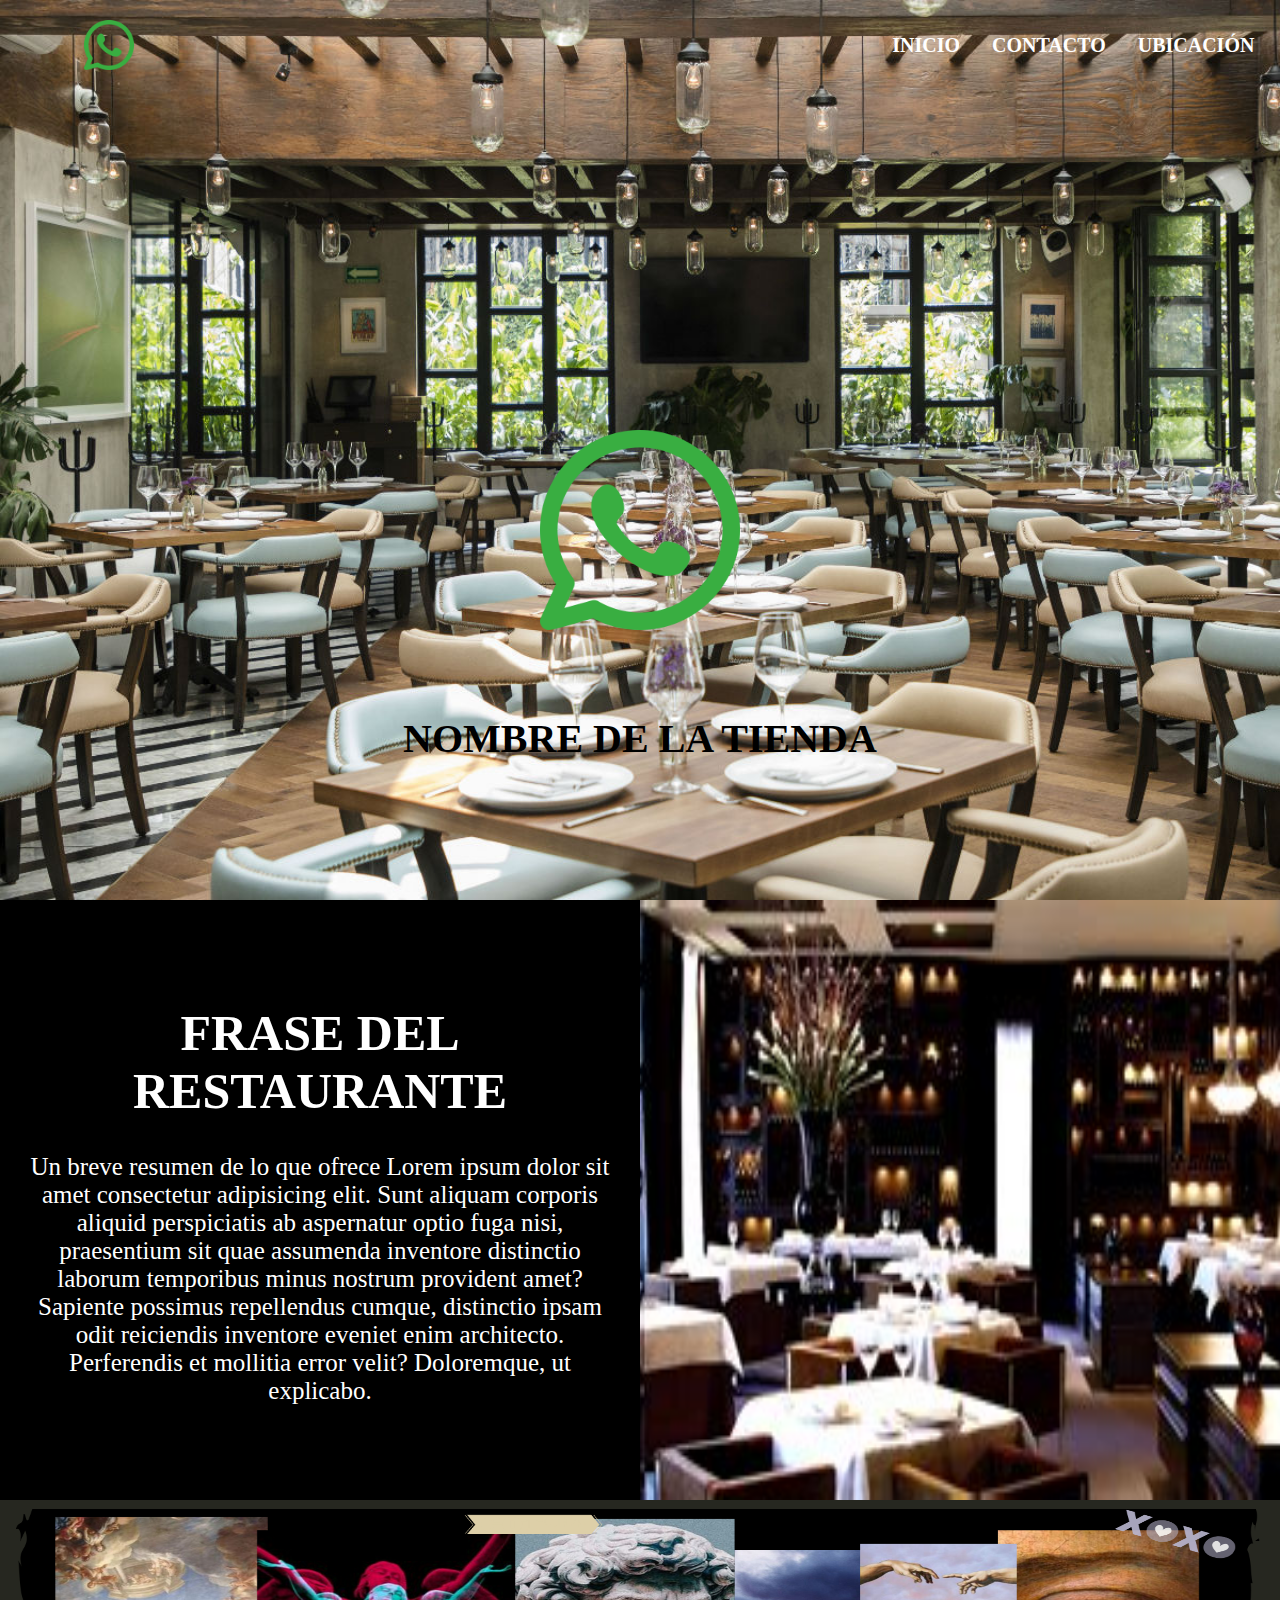
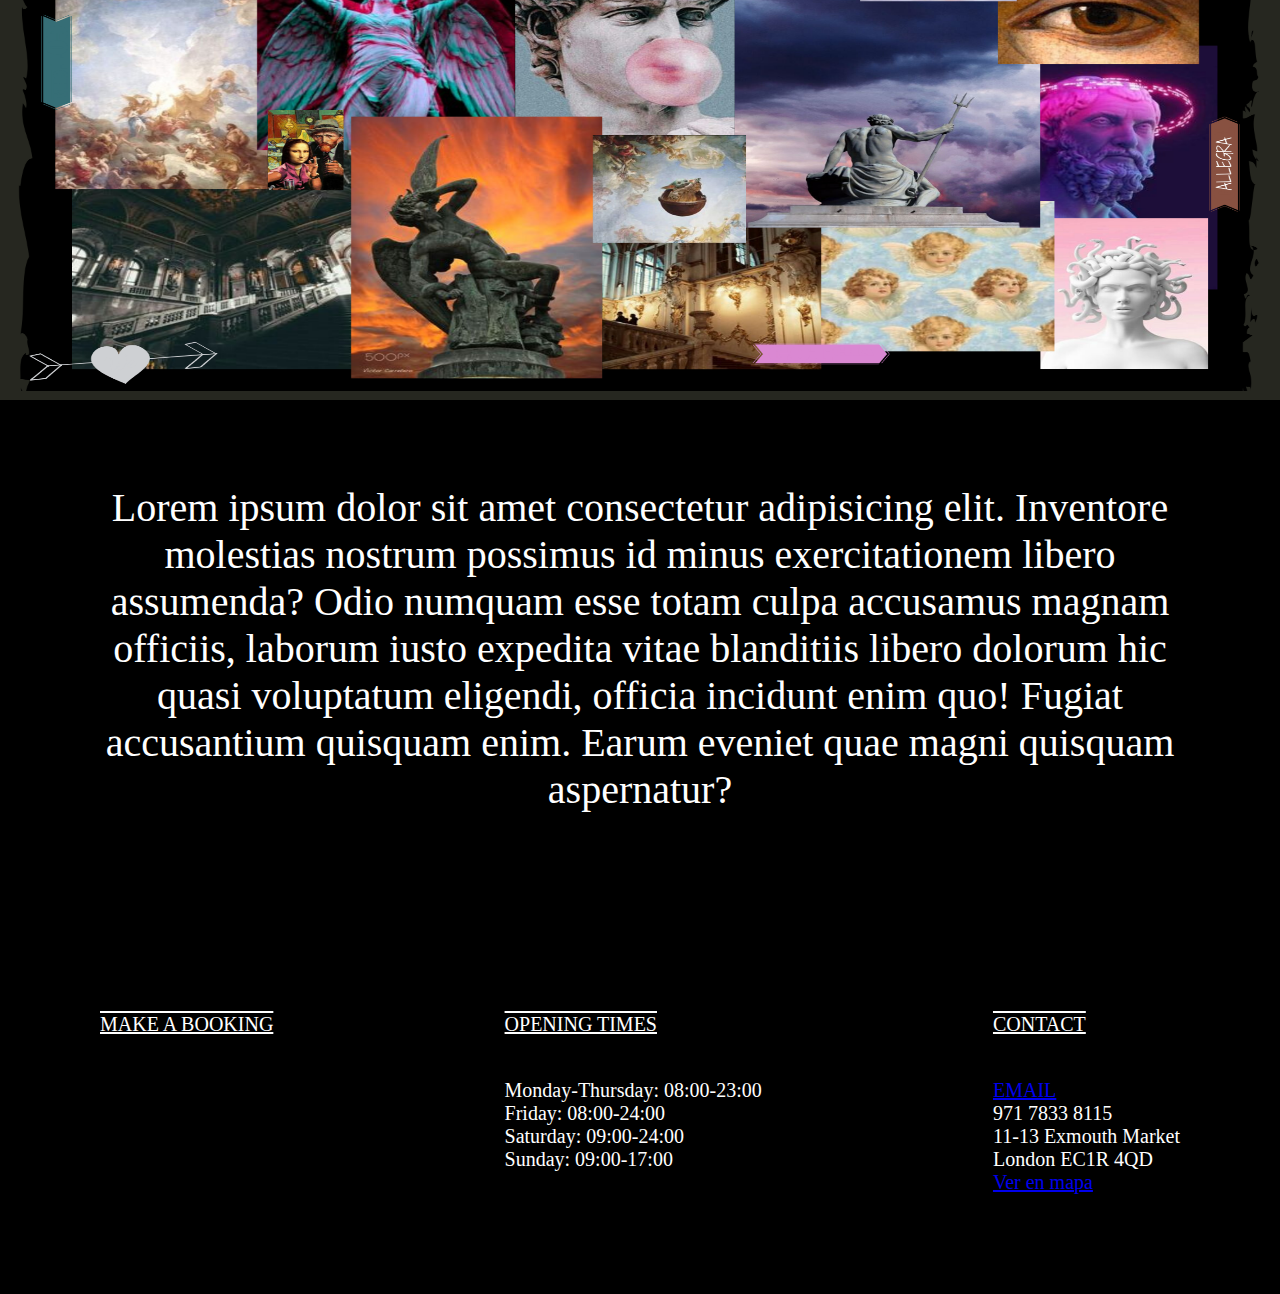
<file: Restaurante 1/index.html>
<!DOCTYPE html>
<html lang="en">
<head>
    <meta charset="UTF-8">
    <meta http-equiv="X-UA-Compatible" content="IE=edge">
    <meta name="viewport" content="width=device-width, initial-scale=1.0">
    <title>Restaurante 1</title>
    <link rel="stylesheet" href="./css/styles.css">
</head>
<body>
    <header class="cabeza">

        <section class="inicio">

            <img src="./images/whatsapp.png" class="logo_inicio">

            <div class="enlaces_inicio">
                <a href="#">INICIO</a>
                <a href="#">CONTACTO</a>
                <a href="#">UBICACIÓN</a>
            </div>

        </section>

        <section class="centro">
            <img src="./images/whatsapp.png" class="logo_header">

            <p class="nombre_centro">
                NOMBRE DE LA TIENDA
            </p>
        </section>
    </header>

    <main class="cuerpo">
        
        <div class="texto_cuerpo">
            <h1>FRASE DEL RESTAURANTE</h1>
            <p>Un breve resumen de lo que ofrece Lorem ipsum dolor sit amet consectetur adipisicing elit. Sunt aliquam corporis aliquid perspiciatis ab aspernatur optio fuga nisi, praesentium sit quae assumenda inventore distinctio laborum temporibus minus nostrum provident amet? Sapiente possimus repellendus cumque, distinctio ipsam odit reiciendis inventore eveniet enim architecto. Perferendis et mollitia error velit? Doloremque, ut explicabo.
            </p>
        </div>

        <div class="imagen_cuerpo">
            <img src="./images/restaurante1.jpg" class="imagen_div">
        </div>

    </main>

    <section class="slider">
            <ul>
                <li><img src="./images/background.jpg" class="img_slider"></li>
                <li><img src="./images/background2.jpg" class="img_slider"></li>
                <li><img src="./images/background3.jpg" class="img_slider"></li>
                <li><img src="./images/background4.jpg" class="img_slider"></li>
            </ul>

    </section>

    <section class="info">
        <div class="contenedor_info">
            <p>
                Lorem ipsum dolor sit amet consectetur adipisicing elit. Inventore molestias nostrum possimus id minus exercitationem libero assumenda? Odio numquam esse totam culpa accusamus magnam officiis, laborum iusto expedita vitae blanditiis libero dolorum hic quasi voluptatum eligendi, officia incidunt enim quo! Fugiat accusantium quisquam enim. Earum eveniet quae magni quisquam aspernatur?
            </p>
        </div>
    </section>

    <section class="horarios">
        <div class="contenedor_horarios">
            <div>
                <p>MAKE A BOOKING</p>
            </div>
            <div>
                <p>OPENING TIMES</p> <br>
                Monday-Thursday: 08:00-23:00 <br>
                Friday: 08:00-24:00 <br>
                Saturday: 09:00-24:00 <br>
                Sunday: 09:00-17:00
            </div>
            <div>
                <p>CONTACT</p> <br>
                <a href="#">EMAIL</a> <br>
                971 7833 8115 <br>
                11-13 Exmouth Market <br>
                London EC1R 4QD <br>
                <a href="#">Ver en mapa</a>
            </div>
        </div>
    </section>
</body>
</html>
</file>
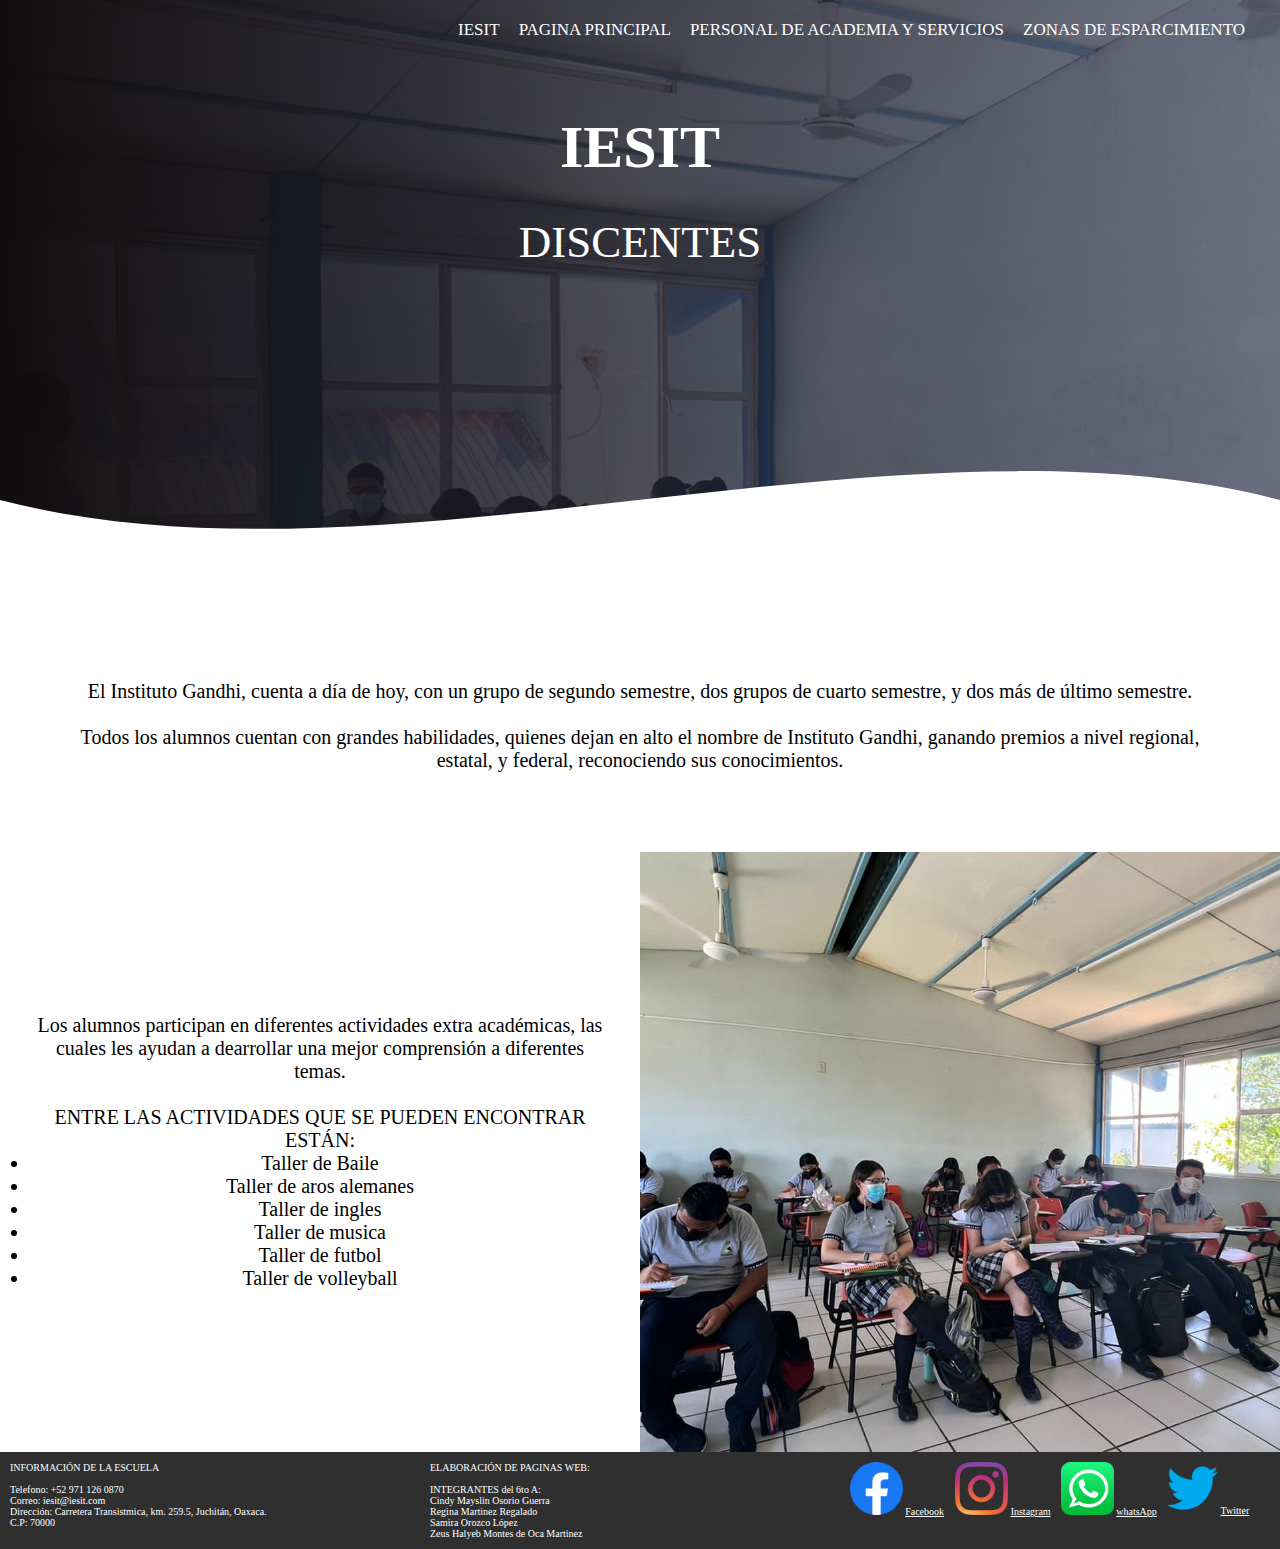
<file: Pagina de Universidad/gruposDiscentes.html>
<!DOCTYPE html>
<html lang="es">

<head>
    <meta charset="UTF-8">
    <meta http-equiv="X-UA-Compatible" content="IE=edge">
    <meta name="viewport" content="width=device-width, initial-scale=1.0">
    <title>Discentes</title>
    <link rel="stylesheet" href="css/style_2.css">
</head>

<body>
    <header>
        <!-- parte de arriba -->
        <nav>
            <a href="http://www.iesit.edu.mx">IESIT</a>
            <a href="index.html">PAGINA PRINCIPAL</a>
            <a href="personal.html">PERSONAL DE ACADEMIA Y SERVICIOS</a>
            <a href="zonas.html">ZONAS DE ESPARCIMIENTO</a>
        </nav>

        <!-- titulo -->
        <section class="contenedor">
            <div class="titulo1">
                <h1>IESIT</h1> <br>
                <h2>DISCENTES</h2>
            </div>
        </section>

        <!-- efecto de ola que aparece en el inicio -->
        <div class="efecto-ola" style="height: 150px; overflow: hidden;"><svg viewBox="0 0 500 150" preserveAspectRatio="none"
            style="height: 100%; width: 100%;">
            <path d="M0.00,49.98 C150.00,150.00 349.20,-50.00 500.00,49.98 L500.00,150.00 L0.00,150.00 Z"
                style="stroke: none; fill: #fff;"></path>
            </svg>
        </div>
    </header>

     <!-- PALABRAS DE LA ESCUELA -->
    <section class="info">
        <div class="contenedor_info">
            <p>
                El Instituto Gandhi, cuenta a día de hoy, con un grupo de segundo semestre, dos grupos de cuarto semestre, y dos más de último semestre. <br><br>

                Todos los alumnos cuentan con grandes habilidades, quienes dejan en alto el nombre de Instituto Gandhi, ganando premios a nivel regional, estatal, y federal, reconociendo sus conocimientos.
            </p>
        </div>
    </section>

    <!-- TALLERES -->
    <main class="cuerpo">
        <div class="texto_cuerpo">
            <p>
                Los alumnos participan en diferentes actividades extra académicas, las cuales les ayudan a dearrollar una mejor comprensión a diferentes temas. <br><br>
            </p>
            <p>ENTRE LAS ACTIVIDADES QUE SE PUEDEN ENCONTRAR ESTÁN:</p>
                <li>Taller de Baile</li>
                <li>Taller de aros alemanes</li>
                <li>Taller de ingles</li>
                <li>Taller de musica</li>
                <li>Taller de futbol</li>
                <li>Taller de volleyball</li>
        </div>

        <div class="imagen_cuerpo">
            <img src="./images/picture-4.jpg" class="imagen_div">
        </div>
    </main>


 <!-- PIE DE PAGINA -->

 <section class="horarios">
    <div class="contenedor_horarios">
        <div>
            <p>INFORMACIÓN DE LA ESCUELA</p> <br>
            Telefono: +52 971 126 0870 <br>
            Correo: iesit@iesit.com <br>
            Dirección: Carretera Transistmica, km. 259.5, Juchitán, Oaxaca. <br>
            C.P: 70000
        </div>
        <div>
            <p>ELABORACIÓN DE PAGINAS WEB: </p> <br>
                INTEGRANTES del 6to A: <br>
                Cindy Mayslin Osorio Guerra<br>
                Regina Martinez Regalado <br>
                Samira Orozco López <br>
                Zeus Halyeb Montes de Oca Martinez
        </div>
        <div class="iconos">
            <div>
                <img href="facebook.com/univiesit" src="images/icon_fb.png">
                <a href="https://www.facebook.com/univiesit">Facebook</a>
            </div>
            <div>
                <img src="images/icon_ig.png">
                <a href="https://www.instagram.com/iesit_universidad">Instagram</a>
            </div>
            <div>
                <img src="images/icon_wa.png">
                <a href="https://api.whatsapp.com/send?phone=529711260870">whatsApp</a>
            </div>
            <div>
                <img src="images/icon_tw.png">
                <a href="https://twitter.com/iesit_istmo">Twitter</a>
            </div>
        </div>
    </div>
</section>

</body>
</html>
</file>
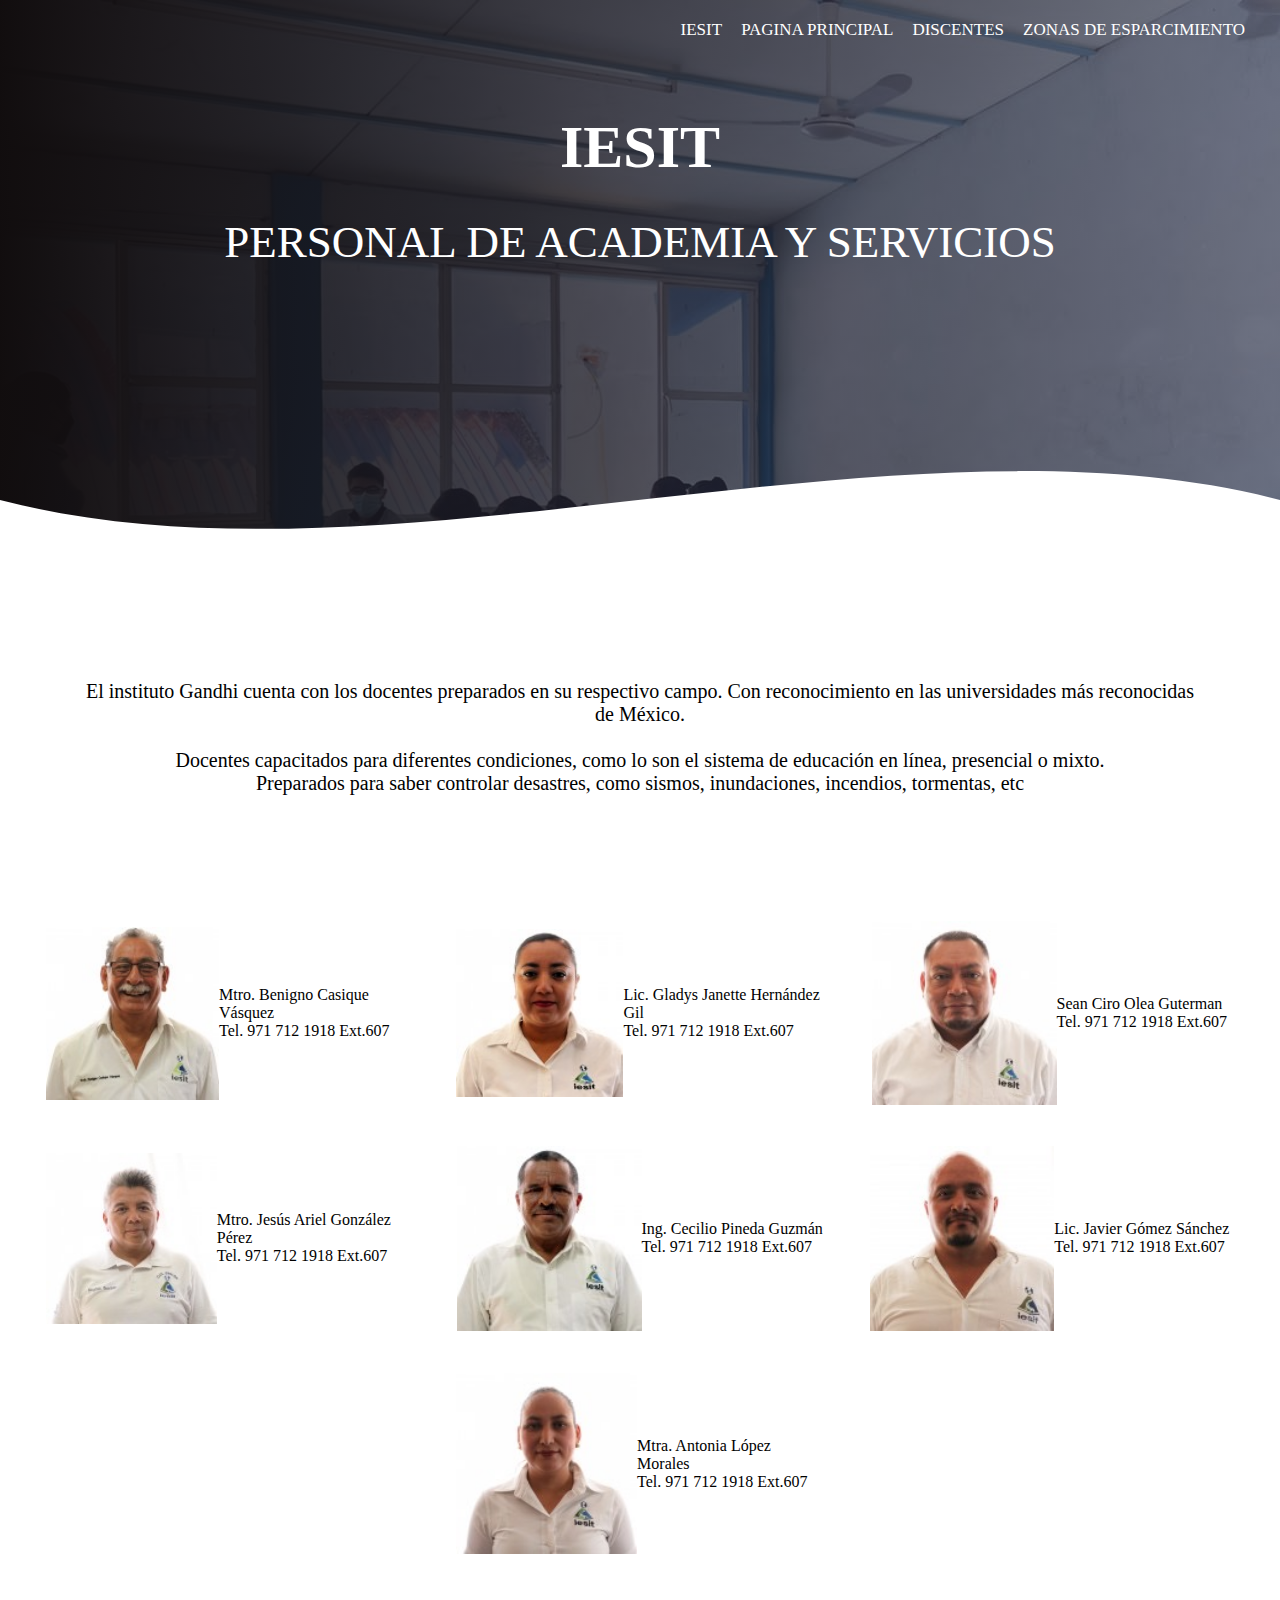
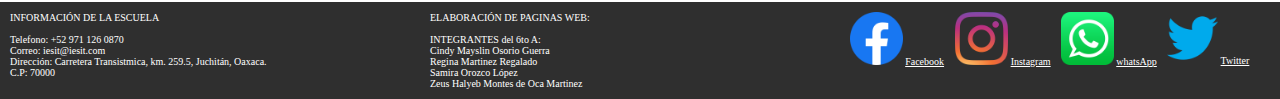
<file: Pagina de Universidad/personal.html>
<!DOCTYPE html>
<html lang="es">

<head>
    <meta charset="UTF-8">
    <meta http-equiv="X-UA-Compatible" content="IE=edge">
    <meta name="viewport" content="width=device-width, initial-scale=1.0">
    <title>Personal</title>
    <link rel="stylesheet" href="css/style_2.css">
</head>

<body>
    <header>
        <!-- Parte de arriba -->
        <nav>
            <a href="http://www.iesit.edu.mx">IESIT</a>
            <a href="index.html">PAGINA PRINCIPAL</a>
            <a href="gruposDiscentes.html">DISCENTES</a>
            <a href="zonas.html">ZONAS DE ESPARCIMIENTO</a>
        </nav>

        <!-- Titulo -->
        <section class="contenedor">
            <div class="titulo1">
                <h1>IESIT</h1> <br>
                <h2>PERSONAL DE ACADEMIA Y SERVICIOS</h2>
            </div>
        </section>

        <!-- La ola que aparece en el inicio -->
        <div class="efecto-ola" style="height: 150px; overflow: hidden;"><svg viewBox="0 0 500 150" preserveAspectRatio="none"
            style="height: 100%; width: 100%;">
            <path d="M0.00,49.98 C150.00,150.00 349.20,-50.00 500.00,49.98 L500.00,150.00 L0.00,150.00 Z"
                style="stroke: none; fill: #fff;"></path>
            </svg>
        </div>
    </header>

    <!-- PALABRAS DE LA ESCUELA -->
    <section class="info">
        <div class="contenedor_info">
            <p>
                El instituto Gandhi cuenta con los docentes preparados en su respectivo campo. Con reconocimiento en las universidades más reconocidas de México. <br><br>
                Docentes capacitados para diferentes condiciones, como lo son el sistema de educación en línea, presencial o mixto. <br>
                Preparados para saber controlar desastres, como sismos, inundaciones, incendios, tormentas, etc
            </p>
        </div>
    </section>

    <!-- FOTOS DE LOS DOCENTES -->
    <section class="galeria">
        <div class="contenedor_galeria">
            <img src="images/img/ft_benigno.JPG" class="img_galeria">
			<p>Mtro. Benigno Casique Vásquez <br>
			Tel. 971 712 1918 Ext.607</p>
        </div>
        <div class="contenedor_galeria">
            <img src="images/img/ft_gladys.JPG" class="img_galeria">
			<p>Lic. Gladys Janette Hernández Gil<br>
			Tel. 971 712 1918 Ext.607</p>
        </div>
        <div class="contenedor_galeria">
            <img src="images/img/ft_ciro.JPG" class="img_galeria">
			<p>Sean Ciro Olea Guterman<br>
			Tel. 971 712 1918 Ext.607</p>
        </div>
        <div class="contenedor_galeria">
            <img src="images/img/ft_jesus_ariel.JPG" class="img_galeria">
			<p>Mtro. Jesús Ariel González Pérez<br>
			Tel. 971 712 1918 Ext.607</p>
        </div>
        <div class="contenedor_galeria">
            <img src="images/img/ft_cecilio.jpg.JPG" class="img_galeria">
			<p>Ing. Cecilio Pineda Guzmán<br>
			Tel. 971 712 1918 Ext.607</p>
        </div>
        <div class="contenedor_galeria">
            <img src="images/img/ft_javier.JPG" class="img_galeria">
			<p>Lic. Javier Gómez Sánchez<br>
			Tel. 971 712 1918 Ext.607</p>
        </div>
        <div class="contenedor_galeria">
            <!-- NO BORRRAR, sirve para mantener el siguiente centrado -->
        </div>
        <div class="contenedor_galeria">
            <img src="images/img/ft_antonia.JPG" class="img_galeria">
			<p>Mtra. Antonia López Morales<br>
			Tel. 971 712 1918 Ext.607</p>
        </div>
    </section>
 
 <!-- PIE DE PAGINA -->

 <section class="horarios">
    <div class="contenedor_horarios">
        <div>
            <p>INFORMACIÓN DE LA ESCUELA</p> <br>
            Telefono: +52 971 126 0870 <br>
            Correo: iesit@iesit.com <br>
            Dirección: Carretera Transistmica, km. 259.5, Juchitán, Oaxaca. <br>
            C.P: 70000
        </div>
        <div>
            <p>ELABORACIÓN DE PAGINAS WEB: </p> <br>
                INTEGRANTES del 6to A: <br>
                Cindy Mayslin Osorio Guerra<br>
                Regina Martinez Regalado <br>
                Samira Orozco López <br>
                Zeus Halyeb Montes de Oca Martinez
        </div>
        <div class="iconos">
            <div>
                <img href="facebook.com/univiesit" src="images/icon_fb.png">
                <a href="https://www.facebook.com/univiesit">Facebook</a>
            </div>
            <div>
                <img src="images/icon_ig.png">
                <a href="https://www.instagram.com/iesit_universidad">Instagram</a>
            </div>
            <div>
                <img src="images/icon_wa.png">
                <a href="https://api.whatsapp.com/send?phone=529711260870">whatsApp</a>
            </div>
            <div>
                <img src="images/icon_tw.png">
                <a href="https://twitter.com/iesit_istmo">Twitter</a>
            </div>
        </div>
    </div>
</section>

</body>
</html>
</file>
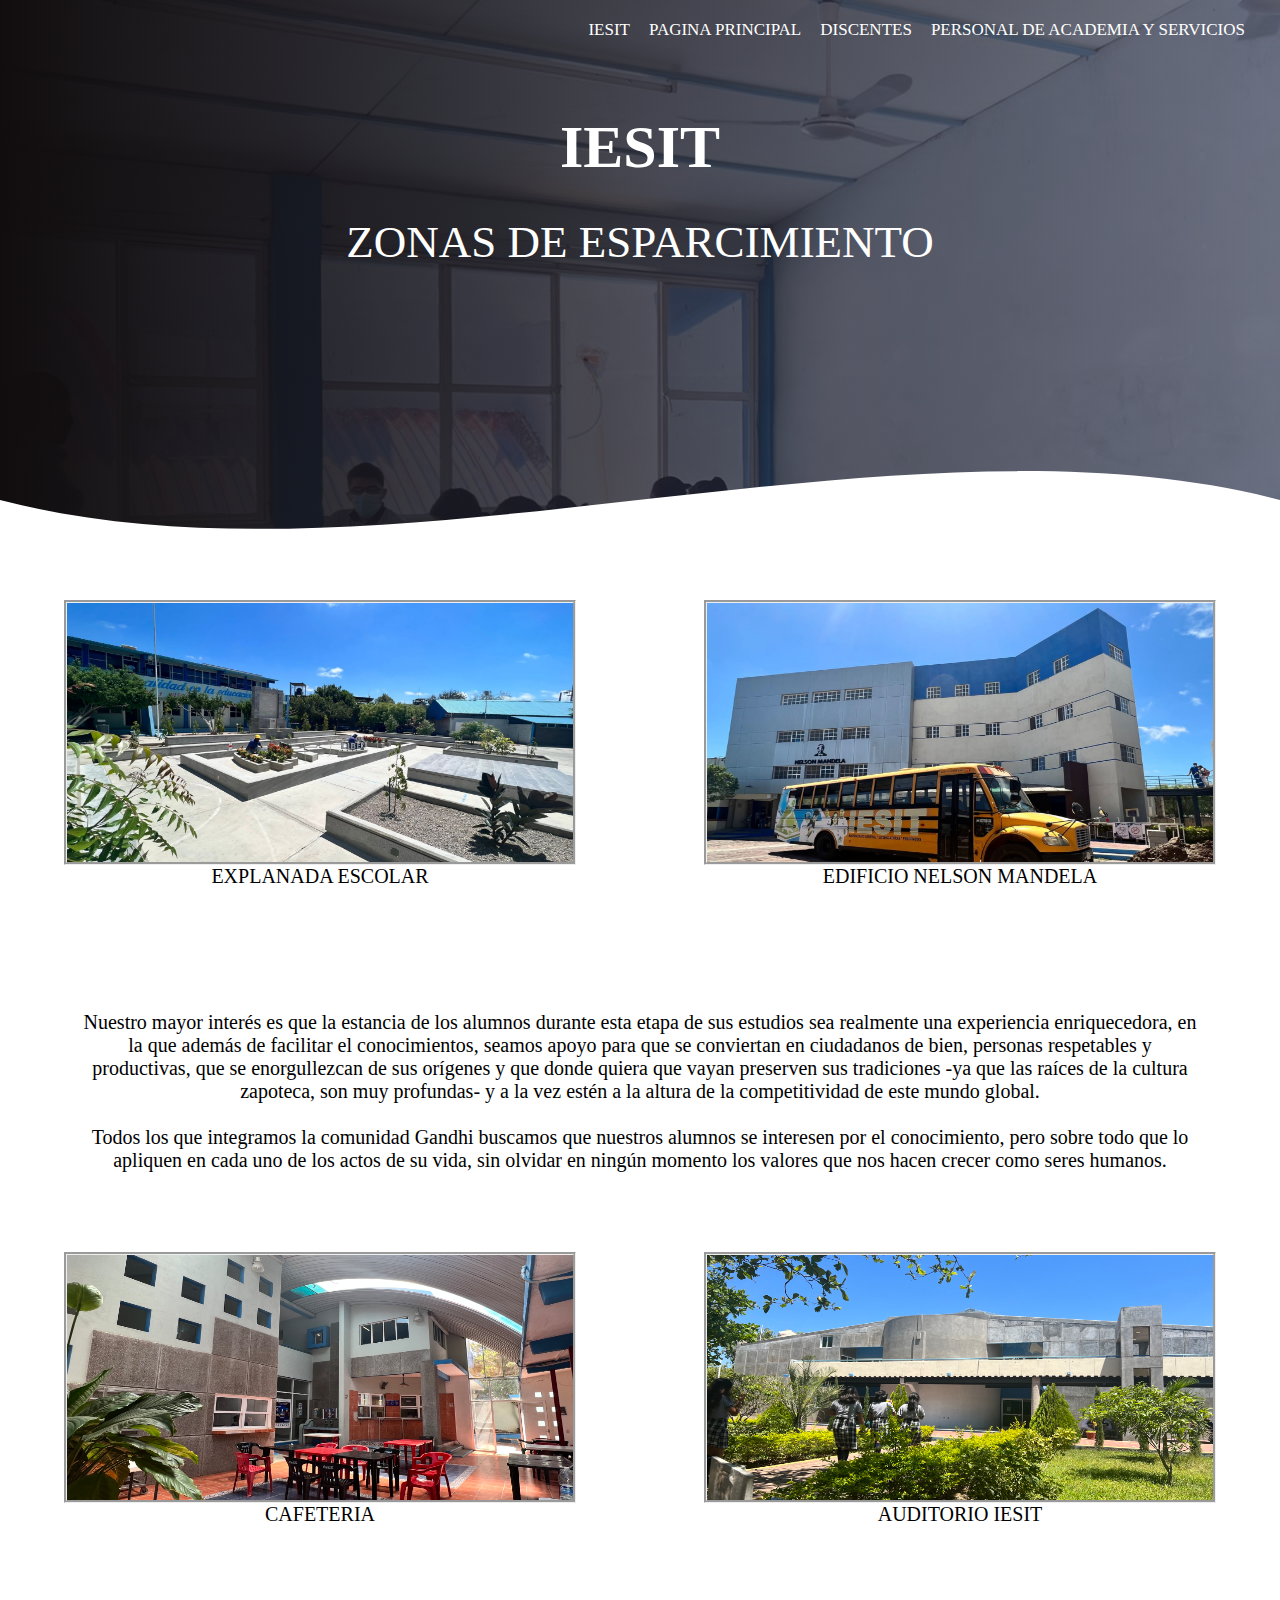
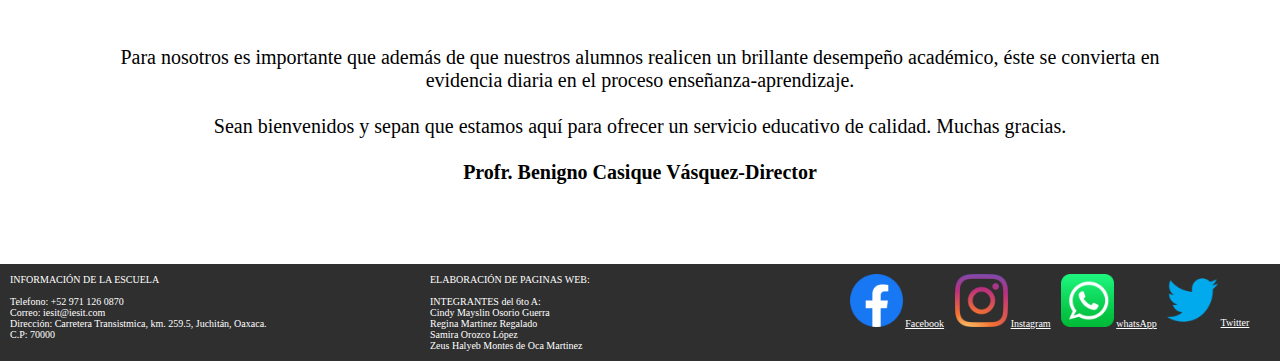
<file: Pagina de Universidad/zonas.html>
<!DOCTYPE html>
<html lang="es">

<head>
    <meta charset="UTF-8">
    <meta http-equiv="X-UA-Compatible" content="IE=edge">
    <meta name="viewport" content="width=device-width, initial-scale=1.0">
    <title>Zonas</title>
    <link rel="stylesheet" href="css/style_2.css">
</head>

<body>
    <header>
        <!-- parte de arriba -->
        <nav>
            <a href="http://www.iesit.edu.mx">IESIT</a>
            <a href="index.html">PAGINA PRINCIPAL</a>
            <a href="gruposDiscentes.html">DISCENTES</a>
            <a href="personal.html">PERSONAL DE ACADEMIA Y SERVICIOS</a>
        </nav>

        <!-- titulo -->
        <section class="contenedor">
            <div class="titulo1">
                <h1>IESIT</h1> <br>
                <h2>ZONAS DE ESPARCIMIENTO</h2>
            </div>
        </section>

        <!-- efecto de ola en el inicio -->
        <div class="efecto-ola" style="height: 150px; overflow: hidden;"><svg viewBox="0 0 500 150" preserveAspectRatio="none"
            style="height: 100%; width: 100%;">
            <path d="M0.00,49.98 C150.00,150.00 349.20,-50.00 500.00,49.98 L500.00,150.00 L0.00,150.00 Z"
                style="stroke: none; fill: #fff;"></path>
            </svg>
        </div>
    </header>

    <!-- fotos de las zonas -->
    <main class="zonas">
        <div class="contenedor_zonas">
            <img src="images/picture-2.jpg">
            <p>EXPLANADA ESCOLAR</p>
        </div>
        <div class="contenedor_zonas">
            <img src="images/picture-3.jpg">
            <p>EDIFICIO NELSON MANDELA</p>
        </div>
    </main>

     <!-- PALABRAS DE LA ESCUELA -->
     <section class="info">
        <div class="contenedor_info">
            <p>
                Nuestro mayor interés es que la estancia de los alumnos durante esta etapa de sus estudios sea realmente una experiencia enriquecedora, en la que además de facilitar el conocimientos, seamos apoyo para que se conviertan en ciudadanos de bien, personas respetables y productivas, que se enorgullezcan de sus orígenes y que donde quiera que vayan preserven sus tradiciones -ya que las raíces de la cultura zapoteca, son muy profundas- y a la vez estén a la altura de la competitividad de este mundo global. <br><br>
                Todos los que integramos la comunidad Gandhi buscamos que nuestros alumnos se interesen por el conocimiento, pero sobre todo que lo apliquen en cada uno de los actos de su vida, sin olvidar en ningún momento los valores que nos hacen crecer como seres humanos.
            </p>
        </div>
    </section>

    <!-- fotos de las zonas -->
    <main class="zonas">
        <div class="contenedor_zonas">
            <img src="images/img/cafeteria.JPG">
            <p>CAFETERIA</p>
        </div>
        <div class="contenedor_zonas">
            <img src="images/img/auditorio.JPG">
            <p>AUDITORIO IESIT</p>
        </div>
    </main>

     <!-- PALABRAS DE LA ESCUELA -->
     <section class="info">
        <div class="contenedor_info">
            <p>
                Para nosotros es importante que además de que nuestros alumnos realicen un brillante desempeño académico, éste se convierta en evidencia diaria en el proceso enseñanza-aprendizaje. <br><br>              
                Sean bienvenidos y sepan que estamos aquí para ofrecer un servicio educativo de calidad. Muchas gracias. <br><br>
                <b>Profr. Benigno Casique Vásquez-Director</b>
            </p>
        </div>
    </section>

 <!-- PIE DE PAGINA -->

 <section class="horarios">
    <div class="contenedor_horarios">
        <div>
            <p>INFORMACIÓN DE LA ESCUELA</p> <br>
            Telefono: +52 971 126 0870 <br>
            Correo: iesit@iesit.com <br>
            Dirección: Carretera Transistmica, km. 259.5, Juchitán, Oaxaca. <br>
            C.P: 70000
        </div>
        <div>
            <p>ELABORACIÓN DE PAGINAS WEB: </p> <br>
                INTEGRANTES del 6to A: <br>
                Cindy Mayslin Osorio Guerra<br>
                Regina Martinez Regalado <br>
                Samira Orozco López <br>
                Zeus Halyeb Montes de Oca Martinez
        </div>
        <div class="iconos">
            <div>
                <img href="facebook.com/univiesit" src="images/icon_fb.png">
                <a href="https://www.facebook.com/univiesit">Facebook</a>
            </div>
            <div>
                <img src="images/icon_ig.png">
                <a href="https://www.instagram.com/iesit_universidad">Instagram</a>
            </div>
            <div>
                <img src="images/icon_wa.png">
                <a href="https://api.whatsapp.com/send?phone=529711260870">whatsApp</a>
            </div>
            <div>
                <img src="images/icon_tw.png">
                <a href="https://twitter.com/iesit_istmo">Twitter</a>
            </div>
        </div>
    </div>
</section>
</body>
</html>
</file>
<file: Restaurante 1/css/styles.css>
body{
    margin: 0;
    background-color: black;
    font-family: biome;
}

.cabeza{
    background-image: url(restaurante2.jpg);
    background-repeat: no-repeat;
    background-size: 100% 100%;
    background-position: center;
}

/* PARTE DE ARRIBA */
.inicio .logo_inicio{
    width: 50px;
    padding: 20px;
    margin-left: 5%;
}

.cabeza .inicio{
    display: flex;
    justify-content: space-between;
}

.cabeza .enlaces_inicio{
    display: flex;
    align-items: center;
    gap: 2em;
    margin-right: 2%;
}

.cabeza a{
    text-decoration: none;
    color: white;
    font-size: 20px;
    font-weight: 600;
}

.cabeza a:hover{
    color: black;
}

/* IMAGEN EN CENTRO */
.centro{
    width: 100%;
    height: 90vh;
    display: flex;
    justify-content: center;
    align-items: center;
}

.centro .logo_header{
    width: 200px;
    height: 200px;
    position: absolute;
    bottom: 30%;
}

.centro .nombre_centro{
    top: 75%;
    position: absolute;
    color: black;
    font-size: 40px;
    font-weight: 600;
}

/* CUERPO */
.cuerpo{
    display: grid;
    grid-template-columns: 50% 50%;
    grid-template-rows: 600px;
    background-color: black;
    color: white;
    overflow: hidden;
    align-items: center;
}

.texto_cuerpo{
    padding: 30px;
    text-align: center;
    font-size: 25px;
}

.imagen_cuerpo{
    overflow: hidden;
    display: flex;
    justify-content: center;
}

.imagen_div{
    width: 1100px;
    height: 600px;
}

/* IMAGENES DE GALERIA */
.slider{
    width: 100%;
    margin: 0;
    padding: 0;
    overflow: hidden;
}

.slider ul{
    padding: 0;
    margin: 0;
    display: flex;
    width: 400%;

    animation: cambio 20s infinite alternate ease-out;
}

.slider li{
    list-style: none;
    width: 100%;
}

.img_slider{
    width: 100%;
    height: 500px;
}

@keyframes cambio{
    0% { margin-left: 0; }
    20% { margin-left: 0; }

    25% { margin-left: -100%; }
    45% { margin-left: -100%; }

    50% { margin-left: -200%; }
    70% { margin-left: -200%; }

    75% { margin-left: -300%; }
    100% { margin-left: -300%; }
}

/* CAJA NEGRA DE MAS INFORMACIÓN */
.info{
    color: white;
    background-color: black;
}

.info p{
    margin: 0;
    font-size: 40px;
    padding: 80px;
    text-align: center;
}

/* INFO */
.horarios{
    color: white;
    font-size: 20px;
}

.contenedor_horarios{
    display: flex;
    margin: 100px;
    justify-content: space-between;
}

.contenedor_horarios div p{
    text-decoration: overline underline;
}
</file>
<file: Pagina de Universidad/css/style_2.css>
*{
    margin: 0;
    padding: 0;
    box-sizing: border-box;
}

body{
    font-family: Cambria;
}

.contenedor{
    margin: auto;
    overflow: hidden;

}

/* HEADER */
header {
    width: 100%;
    height: 600px;
    background: hsla(0, 0%, 100%, 0.83);
    /* fallback for old browsers */
    background: -webkit-linear-gradient(to right, hsl(345, 13%, 6%),  hsla(229, 26%, 32%, 0.597)), url(../images/picture-1.jpg);
    /* Chrome 10-25, Safari 5.1-6 */
    background: linear-gradient(to right, hsl(345, 13%, 6%),  hsla(229, 26%, 32%, 0.597)), url(../images/picture-1.jpg);
    /* W3C, IE 10+/ Edge, Firefox 16+, Chrome 26+, Opera 12+, Safari 7+ */
    background-size: cover;
    background-attachment: fixed;
    position: relative;
}

nav{
    text-align: right;
    padding: 20px 20px 0px 0px;
}

nav > a{
    font-size: 17px;
    color: white;
    font-weight: 300;
    /* lo vuelve mas ligero */
    text-decoration: none;
    /* quita la linea de enlace */
    margin-right: 15px;
    /* separa los elementos */
}

nav > a:hover{ 
    text-decoration: underline;
}

.titulo1{
    color: white;
    font-size: 30px;
    text-align: center;
    display: flex;
    height: 300px;
    width: 100%;
    align-items: center;
    justify-content: center;
    flex-direction: column;
    text-align: center;
}

.titulo1 h2{
    font-weight: 300;
}

/* Mantiene la ola abajo */
.efecto-ola{
    position: absolute;
    bottom: 0;
    width: 100%;
}

/* PALABRAS DE LA ESCUELA */
.info{
    color: black;
}

.info p{
    margin: 0;
    font-size: 20px;
    padding: 80px;
    text-align: center;
}

/*TALLERES*/
.cuerpo{
    display: grid;
    grid-template-columns: 50% 50%;
    grid-template-rows: 100%;
    overflow: hidden;
    align-items: center;
}

.texto_cuerpo{
    padding: 30px;
    text-align: center;
    font-size: 20px;
}

.imagen_cuerpo{
    overflow: hidden;
    display: flex;
    justify-content: center;
}

.imagen_div{
    width: 1100px;
    height: 600px;
}

/* FOTOS DE LOS DOCENTES */
.galeria{
    display: grid;
    grid-template-columns: 1fr 1fr 1fr;
    grid-template-rows: 1fr 1fr 1fr;
    padding: 2%;
}
.contenedor_galeria{
    display: flex;
    justify-content: center;
    align-items: center;
    padding: 5%;
}
.img_galeria{
    width: 50%;
}

/* GALERIA DE FOTOS - ZONAS */
.zonas{
    display: grid;
    grid-template-columns: 1fr 1fr;
}
.contenedor_zonas{
    display: block;    
    text-align: center;
    
}
.contenedor_zonas img{
    border-style: groove; 
    width: 80%;
    height: 80%;
    display: flex;
    margin-left: auto;
    margin-right: auto;
}
.contenedor_zonas p{
    font-size: 20px;
}


/* PIE DE PAGINA */
.horarios{
    background-color: rgb(47, 47, 47);
    padding: 10px;
    color: white;
    font-size: 10px;
}

.contenedor_horarios{
    display: grid;
    grid-template-columns: 1fr 1fr 1fr;
}

/* ICONOS */
.iconos{
    display: flex;
}

.iconos img{
    width: 50%;
}

.iconos a{
    color: white;
}
</file>
